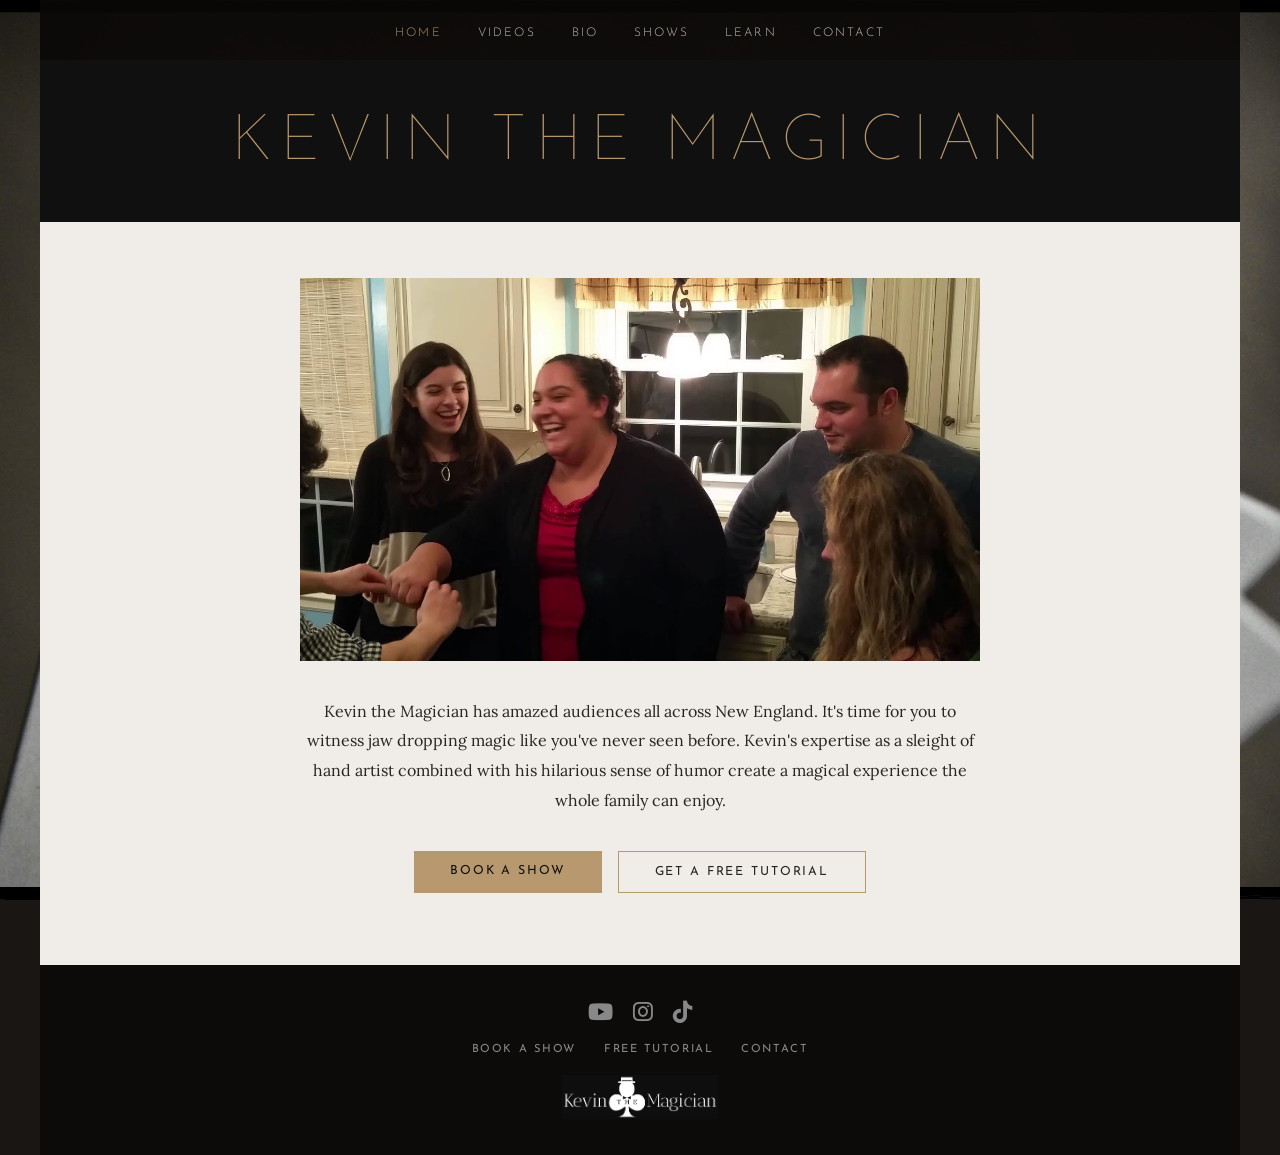
<file: index.html>
<!DOCTYPE html>
<html lang="en">
<head>
  <meta charset="UTF-8">
  <meta name="viewport" content="width=device-width, initial-scale=1.0">
  <title>Kevin The Magician</title>
  <link rel="stylesheet" href="style.css">
  <link rel="stylesheet" href="https://cdnjs.cloudflare.com/ajax/libs/font-awesome/6.5.0/css/all.min.css">
</head>
<body>
  <div class="site-wrapper">
    <aside class="sidebar">
      <nav>
        <ul>
          <li><a href="index.html" class="active">Home</a></li>
          <li><a href="videos.html">Videos</a></li>
          <li><a href="bio.html">Bio</a></li>
          <li><a href="shows.html">Shows</a></li>
          <li><a href="learn.html">Learn</a></li>
          <li><a href="contact.html">Contact</a></li>
        </ul>
      </nav>
    </aside>

    <div class="content-col">
      <header class="page-header">
        <h1>Kevin The Magician</h1>
      </header>

      <main class="page-body">
        <img src="images/thumb_old2.jpg" alt="An audience laughing and reacting to Kevin the Magician's performance" class="hero-img">
        <p>Kevin the Magician has amazed audiences all across New England. It's time for you to witness jaw dropping magic like you've never seen before. Kevin's expertise as a sleight of hand artist combined with his hilarious sense of humor create a magical experience the whole family can enjoy.</p>
        <div class="cta-buttons">
          <a href="shows.html" class="btn btn-primary">Book a Show</a>
          <a href="learn.html" class="btn btn-outline">Get a Free Tutorial</a>
        </div>
      </main>

      <footer class="site-footer">
        <div class="social-links">
          <a href="https://www.youtube.com/@k2aust" target="_blank" aria-label="YouTube"><i class="fab fa-youtube"></i></a>
          <a href="https://www.instagram.com/kevinaustmagic/" target="_blank" aria-label="Instagram"><i class="fab fa-instagram"></i></a>
          <a href="https://www.tiktok.com/@k2aust" target="_blank" aria-label="TikTok"><i class="fab fa-tiktok"></i></a>
        </div>
        <nav class="footer-nav">
          <a href="shows.html">Book a Show</a>
          <a href="learn.html">Free Tutorial</a>
          <a href="contact.html">Contact</a>
        </nav>
        <img src="images/logo.jpg" alt="Kevin the Magician">
      </footer>
    </div>
  </div>
</body>
</html>
</file>
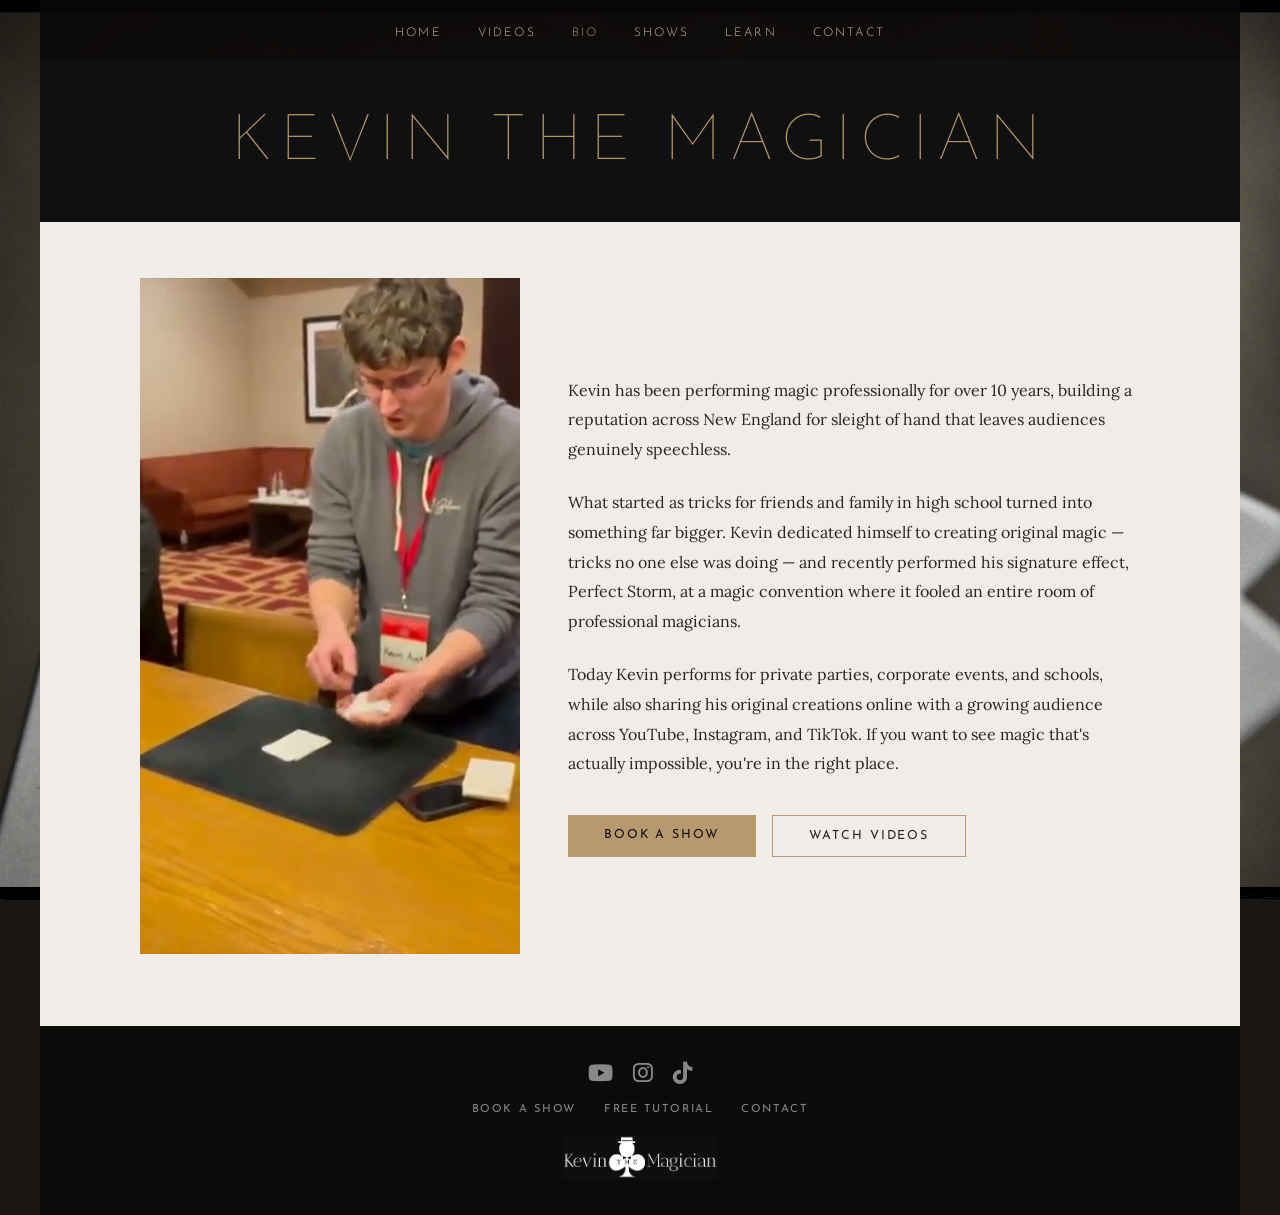
<file: bio.html>
<!DOCTYPE html>
<html lang="en">
<head>
  <meta charset="UTF-8">
  <meta name="viewport" content="width=device-width, initial-scale=1.0">
  <title>Bio — Kevin The Magician</title>
  <link rel="stylesheet" href="style.css">
  <link rel="stylesheet" href="https://cdnjs.cloudflare.com/ajax/libs/font-awesome/6.5.0/css/all.min.css">
</head>
<body>
  <div class="site-wrapper">
    <aside class="sidebar">
      <nav>
        <ul>
          <li><a href="index.html">Home</a></li>
          <li><a href="videos.html">Videos</a></li>
          <li><a href="bio.html" class="active">Bio</a></li>
          <li><a href="shows.html">Shows</a></li>
          <li><a href="learn.html">Learn</a></li>
          <li><a href="contact.html">Contact</a></li>
        </ul>
      </nav>
    </aside>

    <div class="content-col">
      <header class="page-header">
        <h1>Kevin The Magician</h1>
      </header>

      <main class="page-body">
        <div class="bio-layout">
          <img src="images/kevin-performing.jpg" alt="Kevin performing at a magic convention" class="bio-photo">
          <div class="bio-text">
            <p>Kevin has been performing magic professionally for over 10 years, building a reputation across New England for sleight of hand that leaves audiences genuinely speechless.</p>
            <p>What started as tricks for friends and family in high school turned into something far bigger. Kevin dedicated himself to creating original magic — tricks no one else was doing — and recently performed his signature effect, Perfect Storm, at a magic convention where it fooled an entire room of professional magicians.</p>
            <p>Today Kevin performs for private parties, corporate events, and schools, while also sharing his original creations online with a growing audience across YouTube, Instagram, and TikTok. If you want to see magic that's actually impossible, you're in the right place.</p>
            <div class="cta-buttons">
              <a href="shows.html" class="btn btn-primary">Book a Show</a>
              <a href="videos.html" class="btn btn-outline">Watch Videos</a>
            </div>
          </div>
        </div>
      </main>

      <footer class="site-footer">
        <div class="social-links">
          <a href="https://www.youtube.com/@k2aust" target="_blank" aria-label="YouTube"><i class="fab fa-youtube"></i></a>
          <a href="https://www.instagram.com/kevinaustmagic/" target="_blank" aria-label="Instagram"><i class="fab fa-instagram"></i></a>
          <a href="https://www.tiktok.com/@k2aust" target="_blank" aria-label="TikTok"><i class="fab fa-tiktok"></i></a>
        </div>
        <nav class="footer-nav">
          <a href="shows.html">Book a Show</a>
          <a href="learn.html">Free Tutorial</a>
          <a href="contact.html">Contact</a>
        </nav>
        <img src="images/logo.jpg" alt="Kevin the Magician">
      </footer>
    </div>
  </div>
</body>
</html>
</file>
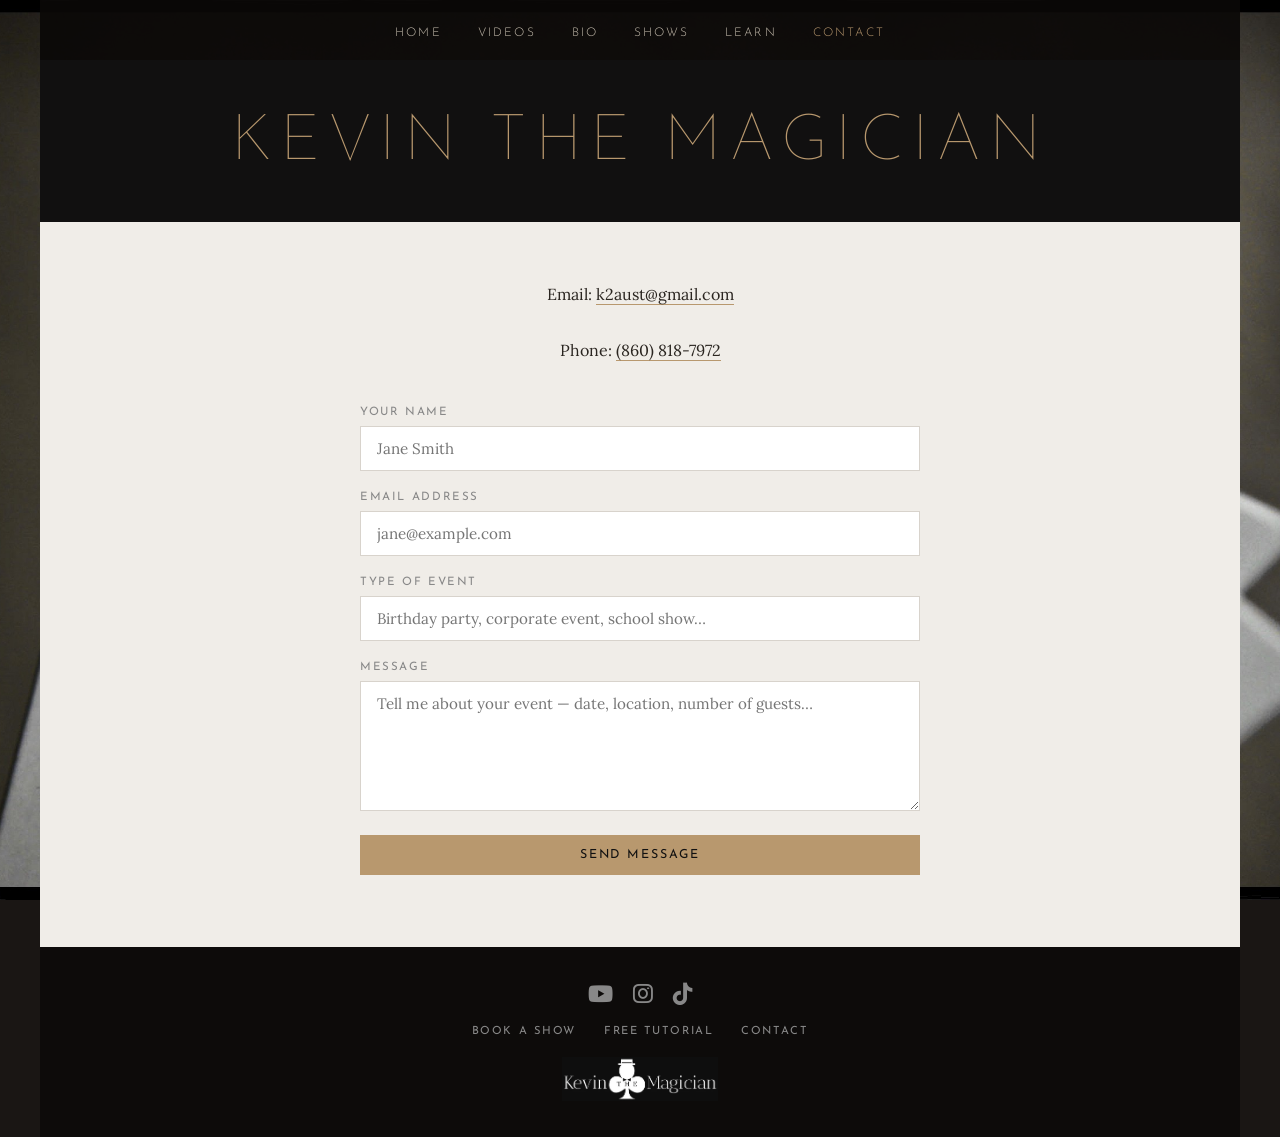
<file: contact.html>
<!DOCTYPE html>
<html lang="en">
<head>
  <meta charset="UTF-8">
  <meta name="viewport" content="width=device-width, initial-scale=1.0">
  <title>Contact — Kevin The Magician</title>
  <link rel="stylesheet" href="style.css">
  <link rel="stylesheet" href="https://cdnjs.cloudflare.com/ajax/libs/font-awesome/6.5.0/css/all.min.css">
</head>
<body>
  <div class="site-wrapper">
    <aside class="sidebar">
      <nav>
        <ul>
          <li><a href="index.html">Home</a></li>
          <li><a href="videos.html">Videos</a></li>
          <li><a href="bio.html">Bio</a></li>
          <li><a href="shows.html">Shows</a></li>
          <li><a href="learn.html">Learn</a></li>
          <li><a href="contact.html" class="active">Contact</a></li>
        </ul>
      </nav>
    </aside>

    <div class="content-col">
      <header class="page-header">
        <h1>Kevin The Magician</h1>
      </header>

      <main class="page-body">
        <div class="contact-info">
          <p>Email: <a href="mailto:k2aust@gmail.com">k2aust@gmail.com</a></p>
          <p>Phone: <a href="tel:+18608187972">(860) 818-7972</a></p>
        </div>

        <!-- To activate this form: sign up free at formspree.io, create a form, and replace YOUR_FORM_ID below -->
        <form class="contact-form" action="https://formspree.io/f/YOUR_FORM_ID" method="POST">
          <div class="form-group">
            <label for="name">Your Name</label>
            <input type="text" id="name" name="name" placeholder="Jane Smith" required>
          </div>
          <div class="form-group">
            <label for="email">Email Address</label>
            <input type="email" id="email" name="email" placeholder="jane@example.com" required>
          </div>
          <div class="form-group">
            <label for="event">Type of Event</label>
            <input type="text" id="event" name="event" placeholder="Birthday party, corporate event, school show…">
          </div>
          <div class="form-group">
            <label for="message">Message</label>
            <textarea id="message" name="message" placeholder="Tell me about your event — date, location, number of guests…"></textarea>
          </div>
          <button type="submit" class="btn btn-primary">Send Message</button>
        </form>
      </main>

      <footer class="site-footer">
        <div class="social-links">
          <a href="https://www.youtube.com/@k2aust" target="_blank" aria-label="YouTube"><i class="fab fa-youtube"></i></a>
          <a href="https://www.instagram.com/kevinaustmagic/" target="_blank" aria-label="Instagram"><i class="fab fa-instagram"></i></a>
          <a href="https://www.tiktok.com/@k2aust" target="_blank" aria-label="TikTok"><i class="fab fa-tiktok"></i></a>
        </div>
        <nav class="footer-nav">
          <a href="shows.html">Book a Show</a>
          <a href="learn.html">Free Tutorial</a>
          <a href="contact.html">Contact</a>
        </nav>
        <img src="images/logo.jpg" alt="Kevin the Magician">
      </footer>
    </div>
  </div>
</body>
</html>
</file>
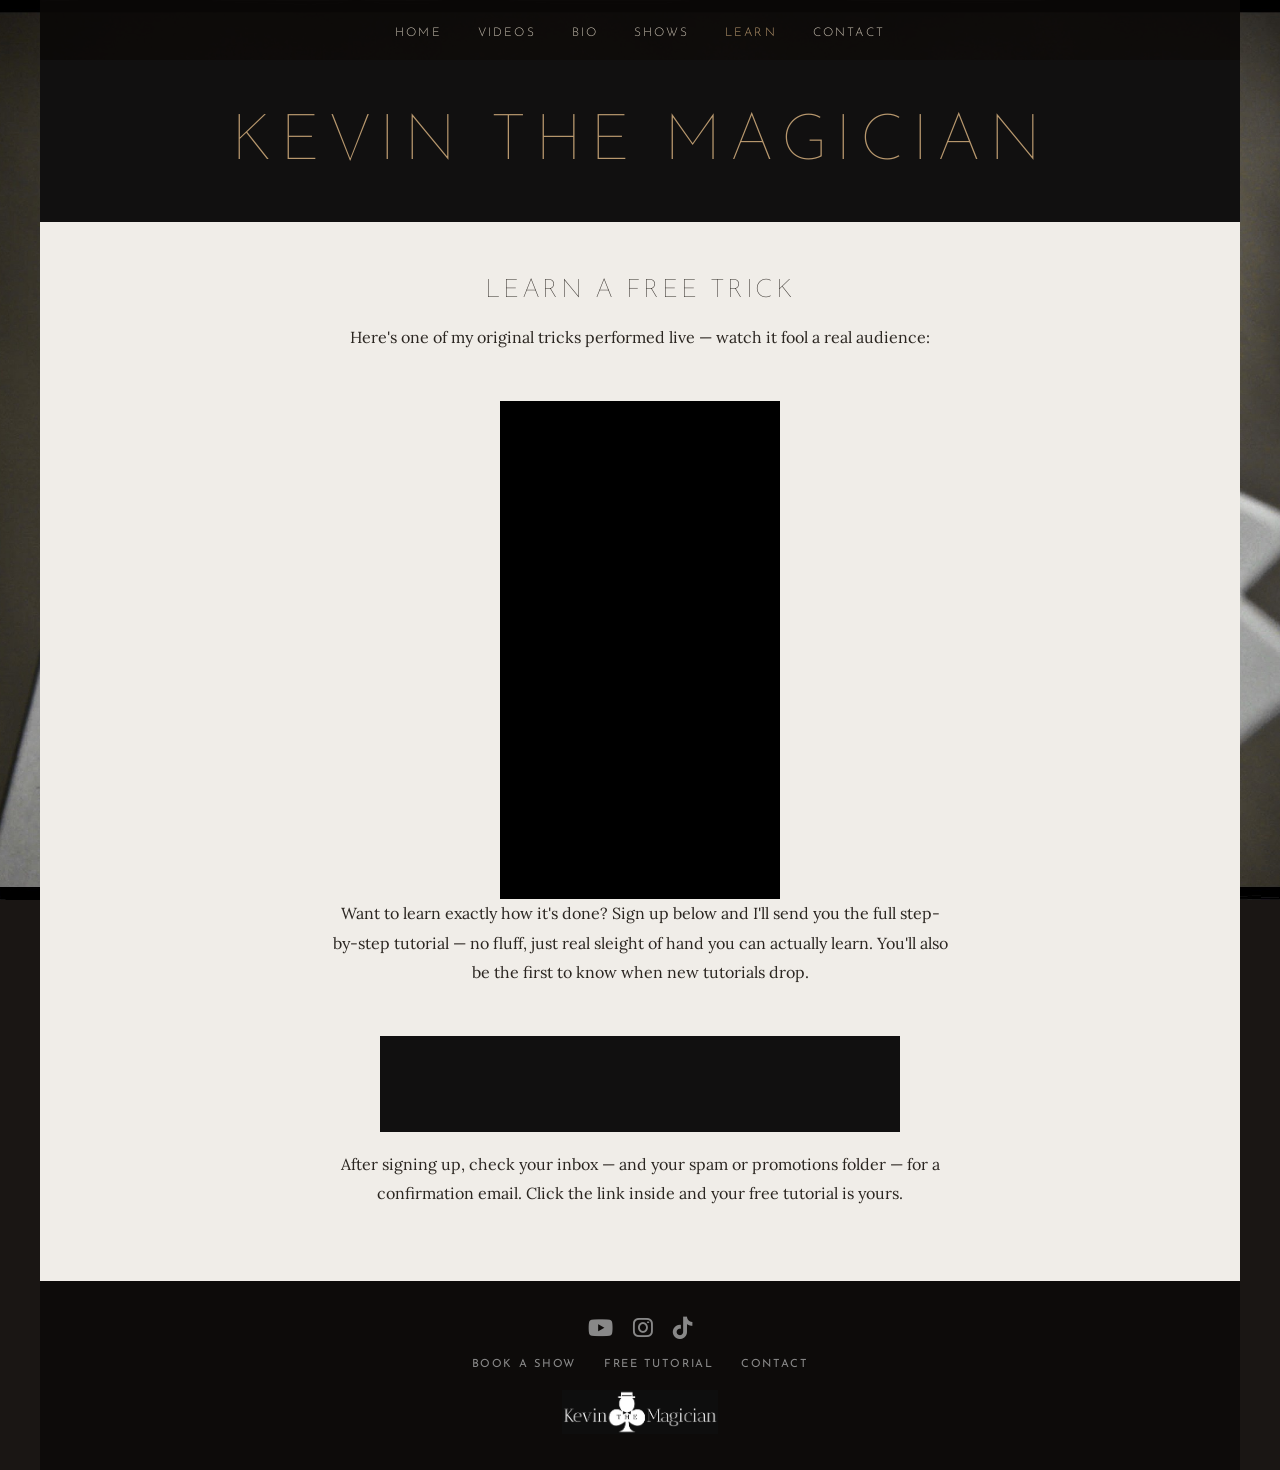
<file: learn.html>
<!DOCTYPE html>
<html lang="en">
<head>
  <meta charset="UTF-8">
  <meta name="viewport" content="width=device-width, initial-scale=1.0">
  <title>Learn Magic — Kevin The Magician</title>
  <link rel="stylesheet" href="style.css">
  <link rel="stylesheet" href="https://cdnjs.cloudflare.com/ajax/libs/font-awesome/6.5.0/css/all.min.css">
</head>
<body>
  <div class="site-wrapper">
    <aside class="sidebar">
      <nav>
        <ul>
          <li><a href="index.html">Home</a></li>
          <li><a href="videos.html">Videos</a></li>
          <li><a href="bio.html">Bio</a></li>
          <li><a href="shows.html">Shows</a></li>
          <li><a href="learn.html" class="active">Learn</a></li>
          <li><a href="contact.html">Contact</a></li>
        </ul>
      </nav>
    </aside>

    <div class="content-col">
      <header class="page-header">
        <h1>Kevin The Magician</h1>
      </header>

      <main class="page-body">
        <div class="learn-intro">
          <h2>Learn a Free Trick</h2>
          <p>Here's one of my original tricks performed live — watch it fool a real audience:</p>
        </div>

        <div class="video-grid shorts-grid" style="justify-content: center;">
          <div class="video-embed short">
            <iframe src="https://www.youtube.com/embed/k3rZZbWLo5U" title="Live performance of the trick" allowfullscreen loading="lazy"></iframe>
          </div>
        </div>

        <div class="learn-intro">
          <p>Want to learn exactly how it's done? Sign up below and I'll send you the full step-by-step tutorial — no fluff, just real sleight of hand you can actually learn. You'll also be the first to know when new tutorials drop.</p>
        </div>

        <div class="signup-box">
          <script async data-uid="010c288b1e" src="https://kevin-the-magician.kit.com/010c288b1e/index.js"></script>
        </div>

        <p class="signup-note">After signing up, check your inbox — and your spam or promotions folder — for a confirmation email. Click the link inside and your free tutorial is yours.</p>
      </main>

      <footer class="site-footer">
        <div class="social-links">
          <a href="https://www.youtube.com/@k2aust" target="_blank" aria-label="YouTube"><i class="fab fa-youtube"></i></a>
          <a href="https://www.instagram.com/kevinaustmagic/" target="_blank" aria-label="Instagram"><i class="fab fa-instagram"></i></a>
          <a href="https://www.tiktok.com/@k2aust" target="_blank" aria-label="TikTok"><i class="fab fa-tiktok"></i></a>
        </div>
        <nav class="footer-nav">
          <a href="shows.html">Book a Show</a>
          <a href="learn.html">Free Tutorial</a>
          <a href="contact.html">Contact</a>
        </nav>
        <img src="images/logo.jpg" alt="Kevin the Magician">
      </footer>
    </div>
  </div>
</body>
</html>
</file>
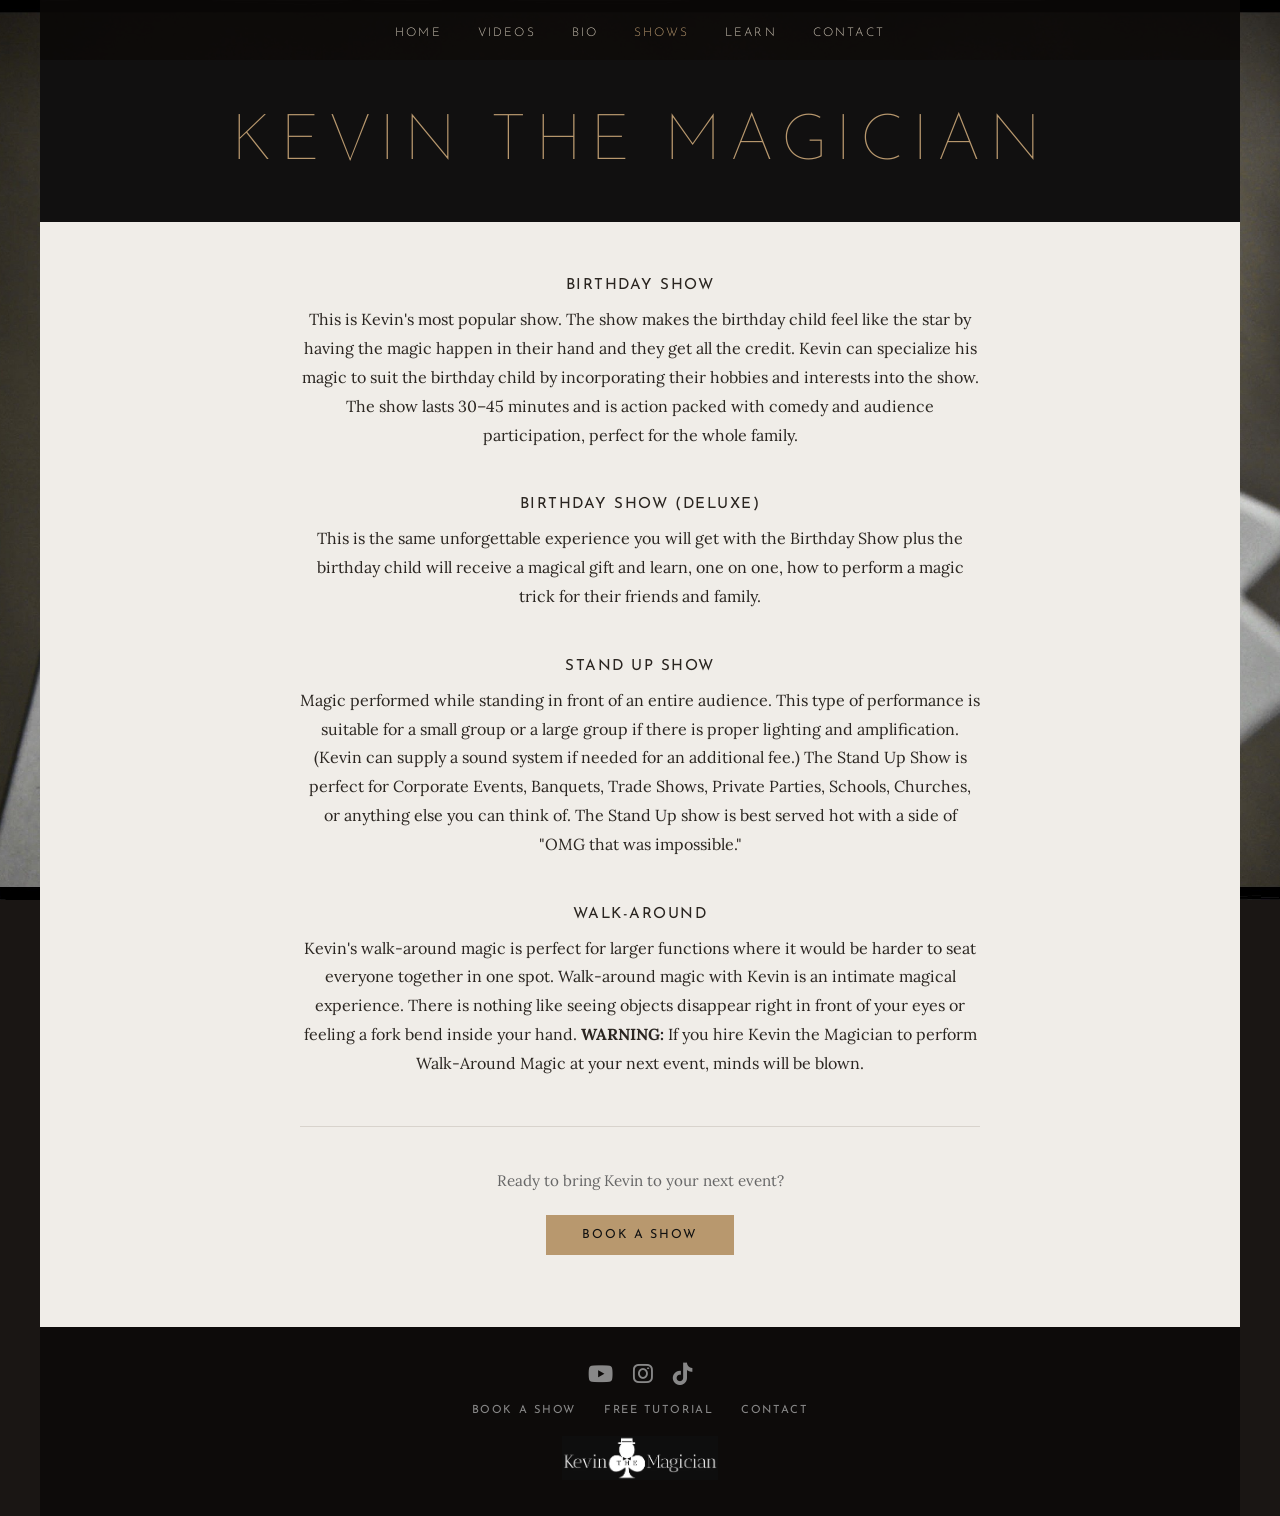
<file: shows.html>
<!DOCTYPE html>
<html lang="en">
<head>
  <meta charset="UTF-8">
  <meta name="viewport" content="width=device-width, initial-scale=1.0">
  <title>Shows — Kevin The Magician</title>
  <link rel="stylesheet" href="style.css">
  <link rel="stylesheet" href="https://cdnjs.cloudflare.com/ajax/libs/font-awesome/6.5.0/css/all.min.css">
</head>
<body>
  <div class="site-wrapper">
    <aside class="sidebar">
      <nav>
        <ul>
          <li><a href="index.html">Home</a></li>
          <li><a href="videos.html">Videos</a></li>
          <li><a href="bio.html">Bio</a></li>
          <li><a href="shows.html" class="active">Shows</a></li>
          <li><a href="learn.html">Learn</a></li>
          <li><a href="contact.html">Contact</a></li>
        </ul>
      </nav>
    </aside>

    <div class="content-col">
      <header class="page-header">
        <h1>Kevin The Magician</h1>
      </header>

      <main class="page-body">
        <div class="show-block">
          <h2>Birthday Show</h2>
          <p>This is Kevin's most popular show. The show makes the birthday child feel like the star by having the magic happen in their hand and they get all the credit. Kevin can specialize his magic to suit the birthday child by incorporating their hobbies and interests into the show. The show lasts 30–45 minutes and is action packed with comedy and audience participation, perfect for the whole family.</p>
        </div>

        <div class="show-block">
          <h2>Birthday Show (Deluxe)</h2>
          <p>This is the same unforgettable experience you will get with the Birthday Show plus the birthday child will receive a magical gift and learn, one on one, how to perform a magic trick for their friends and family.</p>
        </div>

        <div class="show-block">
          <h2>Stand Up Show</h2>
          <p>Magic performed while standing in front of an entire audience. This type of performance is suitable for a small group or a large group if there is proper lighting and amplification. (Kevin can supply a sound system if needed for an additional fee.) The Stand Up Show is perfect for Corporate Events, Banquets, Trade Shows, Private Parties, Schools, Churches, or anything else you can think of. The Stand Up show is best served hot with a side of "OMG that was impossible."</p>
        </div>

        <div class="show-block">
          <h2>Walk-Around</h2>
          <p>Kevin's walk-around magic is perfect for larger functions where it would be harder to seat everyone together in one spot. Walk-around magic with Kevin is an intimate magical experience. There is nothing like seeing objects disappear right in front of your eyes or feeling a fork bend inside your hand. <strong>WARNING:</strong> If you hire Kevin the Magician to perform Walk-Around Magic at your next event, minds will be blown.</p>
        </div>

        <div class="booking-cta">
          <p>Ready to bring Kevin to your next event?</p>
          <a href="contact.html" class="btn btn-primary">Book a Show</a>
        </div>
      </main>

      <footer class="site-footer">
        <div class="social-links">
          <a href="https://www.youtube.com/@k2aust" target="_blank" aria-label="YouTube"><i class="fab fa-youtube"></i></a>
          <a href="https://www.instagram.com/kevinaustmagic/" target="_blank" aria-label="Instagram"><i class="fab fa-instagram"></i></a>
          <a href="https://www.tiktok.com/@k2aust" target="_blank" aria-label="TikTok"><i class="fab fa-tiktok"></i></a>
        </div>
        <nav class="footer-nav">
          <a href="shows.html">Book a Show</a>
          <a href="learn.html">Free Tutorial</a>
          <a href="contact.html">Contact</a>
        </nav>
        <img src="images/logo.jpg" alt="Kevin the Magician">
      </footer>
    </div>
  </div>
</body>
</html>
</file>
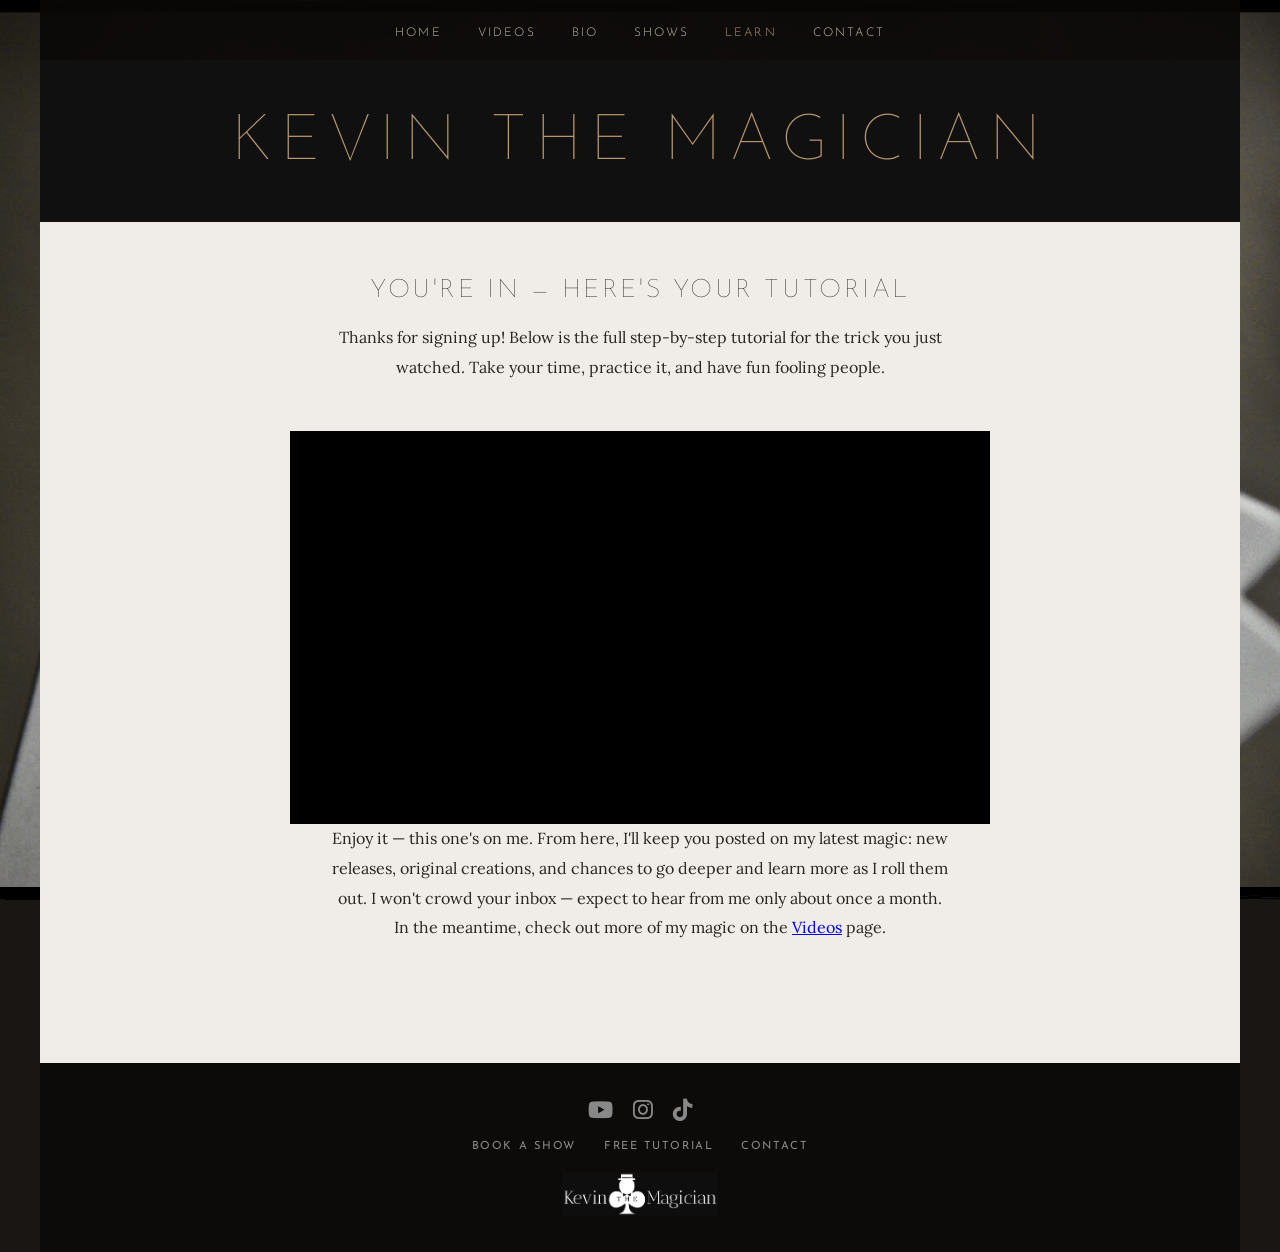
<file: thank-you.html>
<!DOCTYPE html>
<html lang="en">
<head>
  <meta charset="UTF-8">
  <meta name="viewport" content="width=device-width, initial-scale=1.0">
  <title>Your Free Tutorial — Kevin The Magician</title>
  <meta name="robots" content="noindex">
  <link rel="stylesheet" href="style.css">
  <link rel="stylesheet" href="https://cdnjs.cloudflare.com/ajax/libs/font-awesome/6.5.0/css/all.min.css">
</head>
<body>
  <div class="site-wrapper">
    <aside class="sidebar">
      <nav>
        <ul>
          <li><a href="index.html">Home</a></li>
          <li><a href="videos.html">Videos</a></li>
          <li><a href="bio.html">Bio</a></li>
          <li><a href="shows.html">Shows</a></li>
          <li><a href="learn.html" class="active">Learn</a></li>
          <li><a href="contact.html">Contact</a></li>
        </ul>
      </nav>
    </aside>

    <div class="content-col">
      <header class="page-header">
        <h1>Kevin The Magician</h1>
      </header>

      <main class="page-body">
        <div class="learn-intro">
          <h2>You're In — Here's Your Tutorial</h2>
          <p>Thanks for signing up! Below is the full step-by-step tutorial for the trick you just watched. Take your time, practice it, and have fun fooling people.</p>
        </div>

        <div class="video-grid">
          <div class="video-embed">
            <iframe src="https://www.youtube.com/embed/72iE8blGwMI" title="Free magic tutorial" allowfullscreen loading="lazy"></iframe>
          </div>
        </div>

        <div class="learn-intro">
          <p>Enjoy it — this one's on me. From here, I'll keep you posted on my latest magic: new releases, original creations, and chances to go deeper and learn more as I roll them out. I won't crowd your inbox — expect to hear from me only about once a month. In the meantime, check out more of my magic on the <a href="videos.html">Videos</a> page.</p>
        </div>
      </main>

      <footer class="site-footer">
        <div class="social-links">
          <a href="https://www.youtube.com/@k2aust" target="_blank" aria-label="YouTube"><i class="fab fa-youtube"></i></a>
          <a href="https://www.instagram.com/kevinaustmagic/" target="_blank" aria-label="Instagram"><i class="fab fa-instagram"></i></a>
          <a href="https://www.tiktok.com/@k2aust" target="_blank" aria-label="TikTok"><i class="fab fa-tiktok"></i></a>
        </div>
        <nav class="footer-nav">
          <a href="shows.html">Book a Show</a>
          <a href="learn.html">Free Tutorial</a>
          <a href="contact.html">Contact</a>
        </nav>
        <img src="images/logo.jpg" alt="Kevin the Magician">
      </footer>
    </div>
  </div>
</body>
</html>
</file>
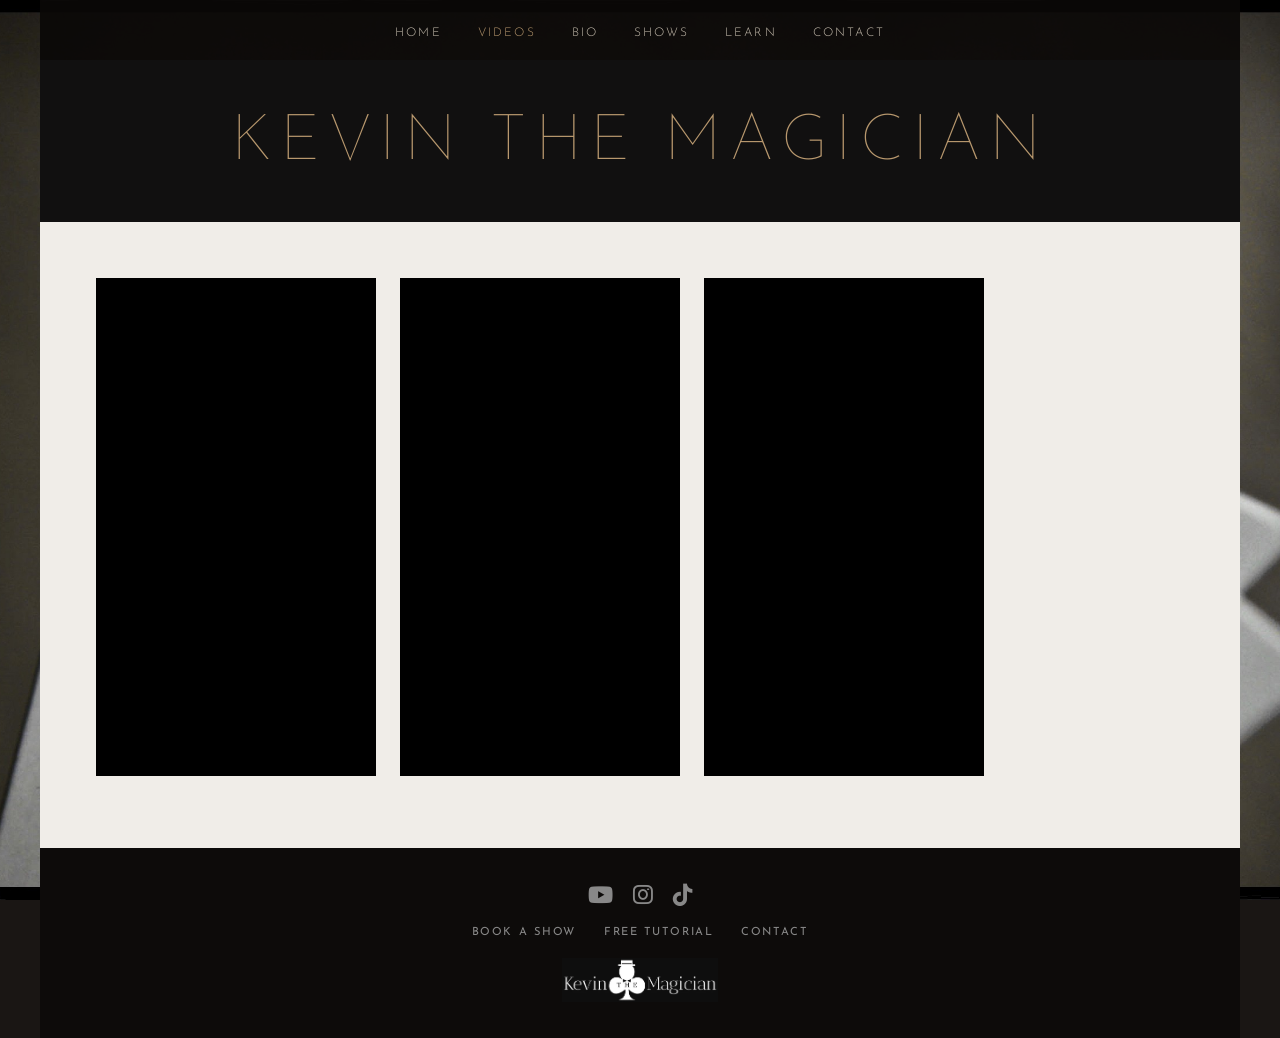
<file: videos.html>
<!DOCTYPE html>
<html lang="en">
<head>
  <meta charset="UTF-8">
  <meta name="viewport" content="width=device-width, initial-scale=1.0">
  <title>Videos — Kevin The Magician</title>
  <link rel="stylesheet" href="style.css">
  <link rel="stylesheet" href="https://cdnjs.cloudflare.com/ajax/libs/font-awesome/6.5.0/css/all.min.css">
</head>
<body>
  <div class="site-wrapper">
    <aside class="sidebar">
      <nav>
        <ul>
          <li><a href="index.html">Home</a></li>
          <li><a href="videos.html" class="active">Videos</a></li>
          <li><a href="bio.html">Bio</a></li>
          <li><a href="shows.html">Shows</a></li>
          <li><a href="learn.html">Learn</a></li>
          <li><a href="contact.html">Contact</a></li>
        </ul>
      </nav>
    </aside>

    <div class="content-col">
      <header class="page-header">
        <h1>Kevin The Magician</h1>
      </header>

      <main class="page-body">
        <div class="video-grid shorts-grid">
          <div class="video-embed short">
            <iframe src="https://www.youtube.com/embed/9TQZsbuXd5o" title="These Coins Switch Sides No Matter How I Throw Them" allowfullscreen loading="lazy"></iframe>
          </div>
          <div class="video-embed short">
            <iframe src="https://www.youtube.com/embed/SgH8ZmuP2YI" title="Impromptu ACAAN" allowfullscreen loading="lazy"></iframe>
          </div>
          <div class="video-embed short">
            <iframe src="https://www.youtube.com/embed/geeFygcBZ3I" title="Fun Ambitious Card Routine" allowfullscreen loading="lazy"></iframe>
          </div>
        </div>
      </main>

      <footer class="site-footer">
        <div class="social-links">
          <a href="https://www.youtube.com/@k2aust" target="_blank" aria-label="YouTube"><i class="fab fa-youtube"></i></a>
          <a href="https://www.instagram.com/kevinaustmagic/" target="_blank" aria-label="Instagram"><i class="fab fa-instagram"></i></a>
          <a href="https://www.tiktok.com/@k2aust" target="_blank" aria-label="TikTok"><i class="fab fa-tiktok"></i></a>
        </div>
        <nav class="footer-nav">
          <a href="shows.html">Book a Show</a>
          <a href="learn.html">Free Tutorial</a>
          <a href="contact.html">Contact</a>
        </nav>
        <img src="images/logo.jpg" alt="Kevin the Magician">
      </footer>
    </div>
  </div>
</body>
</html>
</file>
<file: style.css>
@import url('https://fonts.googleapis.com/css2?family=Josefin+Sans:wght@100;300;400&family=Lora:ital,wght@0,400;0,600;1,400&display=swap');

*, *::before, *::after { box-sizing: border-box; margin: 0; padding: 0; }

:root {
  --gold: #b8986e;
  --dark: #1a1614;
  --cream: #f0ede8;
  --text: #2a2520;
}

html, body {
  height: 100%;
  font-family: 'Lora', Georgia, serif;
  background: var(--dark) url('images/cards-bg.jpg') center center / cover fixed;
  color: var(--text);
}

/* ── Layout ── */
.site-wrapper {
  display: flex;
  flex-direction: column;
  min-height: 100vh;
  max-width: 1200px;
  margin: 0 auto;
}

/* ── Top Nav ── */
.sidebar {
  width: 100%;
  background: rgba(10, 8, 7, 0.92);
  padding: 0 40px;
}

.sidebar nav ul {
  list-style: none;
  display: flex;
  flex-wrap: wrap;
  justify-content: center;
  gap: 0 36px;
  padding: 20px 0;
}

.sidebar nav ul li + li {
  margin-top: 0;
}

.sidebar nav ul li a {
  font-family: 'Josefin Sans', sans-serif;
  font-weight: 300;
  font-size: 0.75rem;
  letter-spacing: 0.18em;
  text-transform: uppercase;
  color: #c8bfb0;
  text-decoration: none;
  transition: color 0.2s;
}

.sidebar nav ul li a:hover,
.sidebar nav ul li a.active {
  color: var(--gold);
}

/* ── Main content column ── */
.content-col {
  flex: 1;
  display: flex;
  flex-direction: column;
  background: var(--cream);
}

/* ── Page header ── */
.page-header {
  background: #111010;
  padding: 48px 56px 44px;
  text-align: center;
}

.page-header h1 {
  font-family: 'Josefin Sans', sans-serif;
  font-weight: 100;
  font-size: clamp(1.8rem, 5vw, 4.2rem);
  letter-spacing: 0.12em;
  text-transform: uppercase;
  color: var(--gold);
  line-height: 1.1;
  white-space: nowrap;
}

/* ── Content body ── */
.page-body {
  flex: 1;
  padding: 56px 56px 72px;
  text-align: center;
}

.page-body p {
  font-size: 1rem;
  line-height: 1.85;
  max-width: 680px;
  color: var(--text);
  margin-left: auto;
  margin-right: auto;
}

.page-body p + p {
  margin-top: 1.5em;
}

/* ── Home hero image ── */
.hero-img {
  width: 100%;
  max-width: 680px;
  height: auto;
  display: block;
  margin: 0 auto 36px;
}

/* ── Shows ── */
.show-block {
  max-width: 680px;
  margin: 0 auto 48px;
}

.show-block h2 {
  font-family: 'Josefin Sans', sans-serif;
  font-weight: 400;
  font-size: 0.95rem;
  letter-spacing: 0.1em;
  text-transform: uppercase;
  color: var(--text);
  margin-bottom: 12px;
}

.show-block p {
  font-size: 1rem;
  line-height: 1.8;
}

/* ── Videos ── */
.video-grid {
  display: flex;
  flex-direction: column;
  gap: 40px;
  max-width: 700px;
  margin: 0 auto;
}

.shorts-grid {
  flex-direction: row;
  flex-wrap: wrap;
  gap: 24px;
  max-width: 100%;
}

.video-embed {
  position: relative;
  padding-bottom: 56.25%;
  height: 0;
  overflow: hidden;
  background: #000;
}

.video-embed.short {
  width: 280px;
  flex-shrink: 0;
  padding-bottom: 0;
  height: 498px;
}

.video-embed iframe {
  position: absolute;
  top: 0; left: 0;
  width: 100%; height: 100%;
  border: none;
}

.video-embed.short iframe {
  position: static;
  width: 280px;
  height: 498px;
}

/* ── Buttons ── */
.btn {
  display: inline-block;
  padding: 14px 36px;
  font-family: 'Josefin Sans', sans-serif;
  font-weight: 400;
  font-size: 0.78rem;
  letter-spacing: 0.15em;
  text-transform: uppercase;
  text-decoration: none;
  transition: all 0.2s;
  cursor: pointer;
  border: none;
}

.btn-primary {
  background: var(--gold);
  color: #111;
}

.btn-primary:hover { opacity: 0.85; }

.btn-outline {
  background: transparent;
  color: var(--text);
  border: 1px solid var(--gold);
}

.btn-outline:hover {
  background: var(--gold);
  color: #111;
}

.cta-buttons {
  display: flex;
  gap: 16px;
  justify-content: center;
  margin-top: 36px;
  flex-wrap: wrap;
}

/* ── Bio page ── */
.bio-layout {
  display: flex;
  align-items: center;
  gap: 48px;
  max-width: 1000px;
  margin: 0 auto;
  text-align: left;
}

.bio-layout .bio-photo {
  flex-shrink: 0;
  width: 40%;
  max-width: 380px;
  margin: 0;
}

.bio-text {
  flex: 1;
}

.bio-text p {
  max-width: none;
  margin-left: 0;
  margin-right: 0;
}

.bio-text p:first-child {
  margin-top: 0;
}

.bio-text .cta-buttons {
  justify-content: flex-start;
}

.bio-photo {
  width: 100%;
  max-width: 420px;
  height: auto;
  display: block;
  margin: 0 auto 40px;
}

/* ── Contact ── */
.contact-info {
  max-width: 400px;
  margin: 0 auto;
}

.contact-info p {
  font-size: 1rem;
  line-height: 2;
}

.contact-info a {
  color: var(--text);
  text-decoration: none;
  border-bottom: 1px solid var(--gold);
  transition: color 0.2s;
}

.contact-info a:hover { color: var(--gold); }

/* ── Contact form ── */
.contact-form {
  max-width: 560px;
  margin: 40px auto 0;
  text-align: left;
}

.form-group {
  margin-bottom: 20px;
}

.form-group label {
  display: block;
  font-family: 'Josefin Sans', sans-serif;
  font-size: 0.72rem;
  letter-spacing: 0.14em;
  text-transform: uppercase;
  color: #888;
  margin-bottom: 8px;
}

.form-group input,
.form-group textarea {
  width: 100%;
  padding: 12px 16px;
  background: #fff;
  border: 1px solid #d8d3cc;
  color: var(--text);
  font-family: 'Lora', serif;
  font-size: 0.95rem;
  outline: none;
  transition: border-color 0.2s;
}

.form-group input:focus,
.form-group textarea:focus {
  border-color: var(--gold);
}

.form-group textarea {
  height: 130px;
  resize: vertical;
}

.contact-form .btn {
  width: 100%;
  text-align: center;
}

/* ── Shows booking CTA ── */
.booking-cta {
  max-width: 680px;
  margin: 16px auto 0;
  padding-top: 40px;
  border-top: 1px solid #d8d3cc;
  text-align: center;
}

.booking-cta p {
  margin-bottom: 20px;
  color: #666;
  font-size: 0.95rem;
}

/* ── Learn page ── */
.learn-intro {
  max-width: 620px;
  margin: 0 auto 48px;
}

.learn-intro h2 {
  font-family: 'Josefin Sans', sans-serif;
  font-weight: 100;
  font-size: 1.6rem;
  letter-spacing: 0.1em;
  text-transform: uppercase;
  color: var(--text);
  margin-bottom: 20px;
}

.signup-box {
  background: #111010;
  padding: 48px;
  max-width: 520px;
  margin: 0 auto;
}

.signup-box h3 {
  font-family: 'Josefin Sans', sans-serif;
  font-weight: 100;
  font-size: 1.1rem;
  letter-spacing: 0.12em;
  text-transform: uppercase;
  color: var(--gold);
  margin-bottom: 12px;
}

.signup-box p {
  font-size: 0.9rem;
  color: #aaa;
  margin-bottom: 28px;
  line-height: 1.7;
}

.signup-note {
  max-width: 520px;
  margin: 18px auto 0;
  text-align: center;
  font-size: 0.82rem;
  line-height: 1.6;
  color: #888;
}

/* Kit/Mailchimp embed drops in here */
.signup-form-embed {
  color: #ccc;
  font-family: 'Josefin Sans', sans-serif;
  font-size: 0.85rem;
  letter-spacing: 0.05em;
}

.signup-form-embed input[type="email"] {
  width: 100%;
  padding: 12px 16px;
  background: #2a2520;
  border: 1px solid #444;
  color: #f0ede8;
  font-family: 'Lora', serif;
  font-size: 0.9rem;
  margin-bottom: 12px;
  outline: none;
}

.signup-form-embed input[type="email"]::placeholder {
  color: #666;
}

.signup-form-embed button {
  width: 100%;
  padding: 12px;
  background: var(--gold);
  border: none;
  color: #111;
  font-family: 'Josefin Sans', sans-serif;
  font-weight: 400;
  font-size: 0.8rem;
  letter-spacing: 0.15em;
  text-transform: uppercase;
  cursor: pointer;
  transition: opacity 0.2s;
}

.signup-form-embed button:hover {
  opacity: 0.85;
}

/* ── Footer ── */
.site-footer {
  background: #0d0b0a;
  padding: 36px 56px;
  display: flex;
  flex-direction: column;
  align-items: center;
  gap: 20px;
}

.site-footer img {
  height: 44px;
  width: auto;
  display: block;
  margin: 0 auto;
}

.footer-nav {
  display: flex;
  gap: 28px;
  flex-wrap: wrap;
  justify-content: center;
}

.footer-nav a {
  font-family: 'Josefin Sans', sans-serif;
  font-size: 0.7rem;
  letter-spacing: 0.14em;
  text-transform: uppercase;
  color: #888;
  text-decoration: none;
  transition: color 0.2s;
}

.footer-nav a:hover { color: var(--gold); }

.social-links {
  display: flex;
  gap: 20px;
  justify-content: center;
}

.social-links a {
  color: #888;
  font-size: 1.4rem;
  text-decoration: none;
  transition: color 0.2s;
  line-height: 1;
}

.social-links a:hover { color: var(--gold); }

/* ── Responsive ── */
@media (max-width: 768px) {
  .sidebar { padding: 0 20px; }

  .sidebar nav ul { gap: 0 20px; padding: 16px 0; }

  .page-header { padding: 32px 24px 28px; }
  .page-body { padding: 36px 24px 48px; }
  .site-footer { padding: 24px; }
  .signup-box { padding: 32px 24px; }

  /* Bio: stack photo above text on small screens */
  .bio-layout { flex-direction: column; gap: 28px; text-align: center; }
  .bio-layout .bio-photo { width: 100%; max-width: 320px; margin: 0 auto; }
  .bio-text p { margin-left: auto; margin-right: auto; }
  .bio-text .cta-buttons { justify-content: center; }
}
</file>
